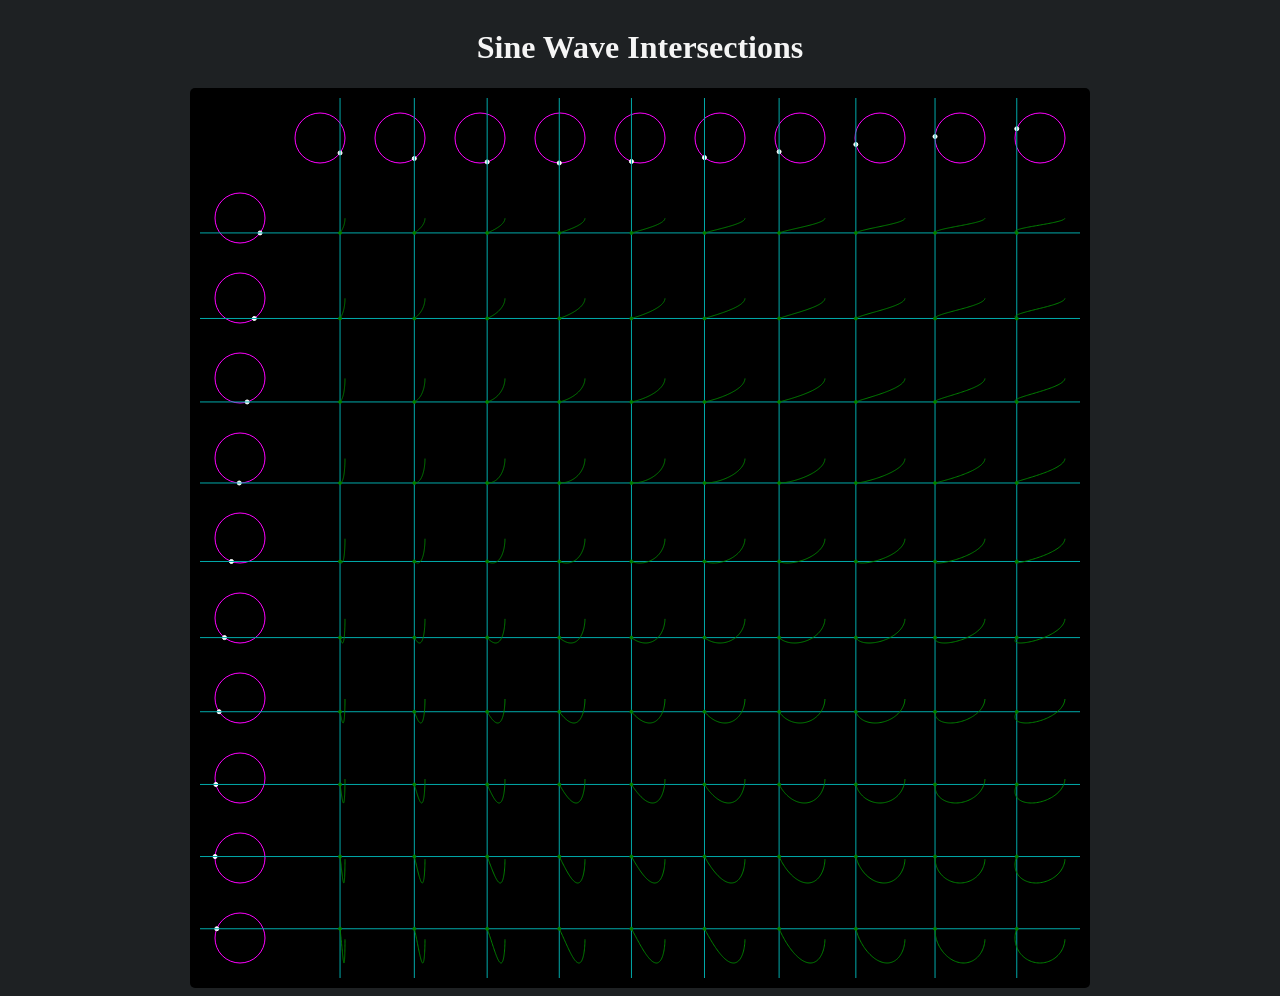
<file: index.html>
<!DOCTYPE html>
<html lang="en">
<head>
	<meta charset="UTF-8">
	<meta http-equiv="X-UA-Compatible" content="IE=edge">
	<meta name="viewport" content="width=device-width, initial-scale=1.0">
	<title>Document</title>
	<link href="./index.css" rel="stylesheet">
</head>
<body>


	<h1>Sine Wave Intersections</h1>
	<canvas id="sin-wave-canvas" width="900" height="900"/>
	<script async defer src="./index.js" type="module"></script>
</body>
</html>
</file>
<file: index.css>
body {
	display: flex;
	flex-direction: column;
	justify-content: center;
	align-items: center;

	background: rgb(30, 33, 35);
}

h1 {
	display: block;
	text-align: center;
	color: whitesmoke;
}

canvas {
	background: black;
	border-radius: 5px;
}
</file>
